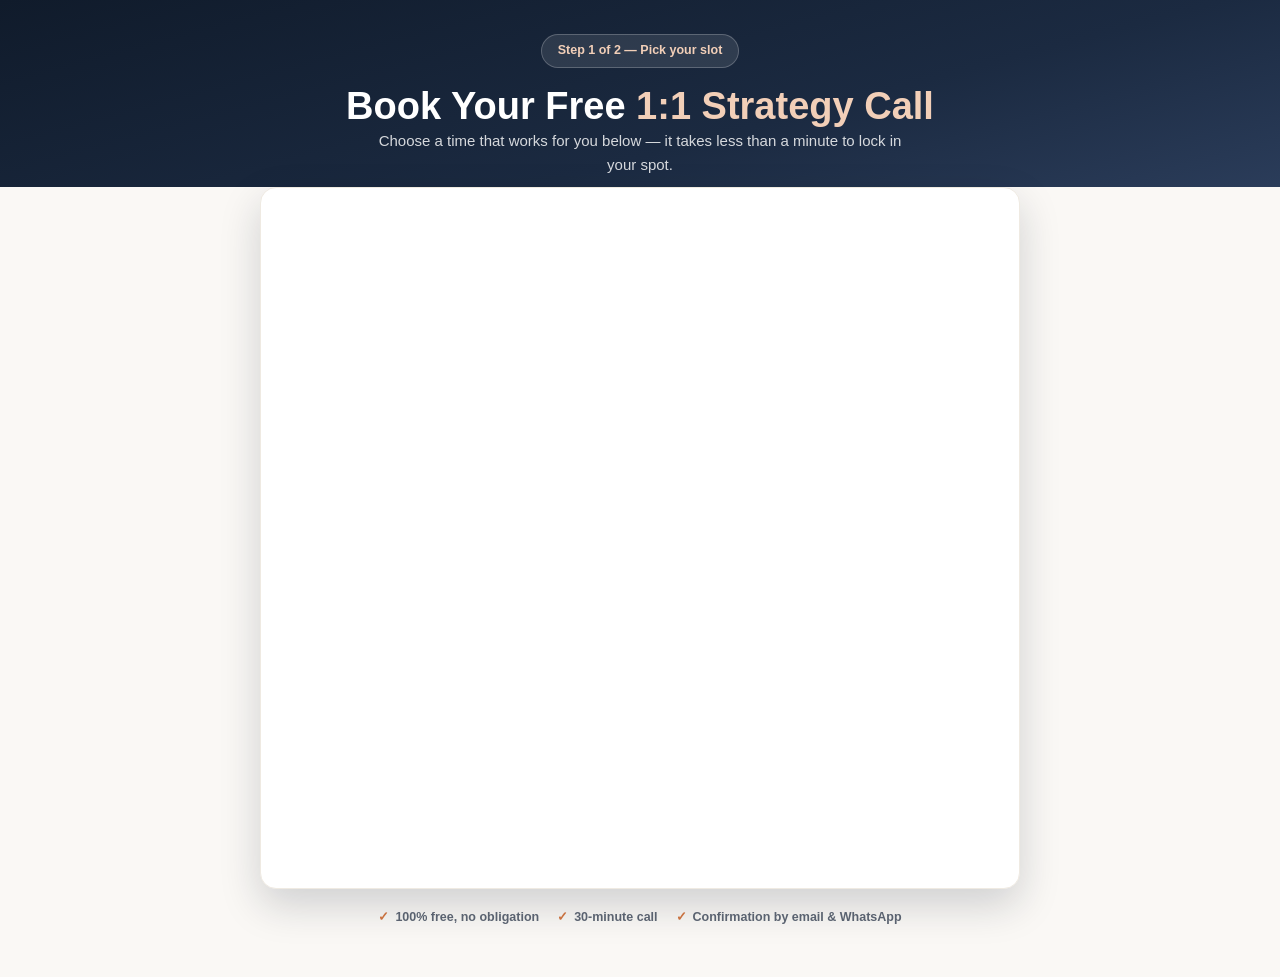
<file: apply/index.html>
<!DOCTYPE html>
<html lang="en">
<head>

  <!-- Meta Pixel Code -->
<script>
!function(f,b,e,v,n,t,s)
{
if(f.fbq)return;
n=f.fbq=function(){n.callMethod?
n.callMethod.apply(n,arguments):n.queue.push(arguments)};
if(!f._fbq)f._fbq=n;
n.push=n;
n.loaded=!0;
n.version='2.0';
n.queue=[];
t=b.createElement(e);
t.async=!0;
t.src=v;
s=b.getElementsByTagName(e)[0];
s.parentNode.insertBefore(t,s);
}(window, document,'script',
'https://connect.facebook.net/en_US/fbevents.js');

fbq('init', '631605323343156');
fbq('track', 'PageView');
</script>
<noscript>
<img height="1" width="1" style="display:none"
src="https://www.facebook.com/tr?id=631605323343156&ev=PageView&noscript=1"/>
</noscript>
<!-- End Meta Pixel Code -->

  <meta charset="UTF-8">
  <meta name="viewport" content="width=device-width, initial-scale=1.0">
  <title>Book Your Free 1:1 Strategy Call | Ankit Pal Fitness</title>
  <meta name="description" content="Pick a time below for your free 30-minute strategy call with Coach Ankit Pal.">
  <meta name="robots" content="noindex">
  <link rel="stylesheet" href="../css/style.css">

  <style>
    .apply-hero{padding:34px 0 28px;}
    .calendly-section{padding:0 0 50px;background:var(--cream);}
    .calendly-card{
      max-width:760px;
      margin:-18px auto 0;
      background:#fff;
      border-radius:16px;
      overflow:hidden;
      box-shadow:0 16px 40px rgba(16,27,43,0.18);
      border:1px solid var(--cream-deep);
    }
    .calendly-inline-widget{min-width:320px;height:700px;}
    .apply-trust{display:flex;justify-content:center;gap:18px;flex-wrap:wrap;margin-top:18px;font-size:12.5px;color:var(--ink-soft);font-weight:600;}
    .apply-trust span{display:flex;align-items:center;gap:6px;}
    .apply-trust span::before{content:'✓';color:var(--terra-500);font-weight:800;}
  </style>
</head>
<body>

<section class="hero apply-hero">
  <div class="container hero-inner">
    <div class="hero-badge">Step 1 of 2 — Pick your slot</div>
    <h1>Book Your Free <span class="accent">1:1 Strategy Call</span></h1>
    <p class="sub">Choose a time that works for you below — it takes less than a minute to lock in your spot.</p>
  </div>
</section>

<section class="calendly-section">
  <div class="container">
    <div class="calendly-card">
      <!-- Calendly inline widget begin -->
      <div class="calendly-inline-widget" data-url="https://calendly.com/ankitpalfitness/30min" style="min-width:320px;height:700px;"></div>
      <script type="text/javascript" src="https://assets.calendly.com/assets/external/widget.js" async></script>
      <!-- Calendly inline widget end -->
    </div>
    <div class="apply-trust">
      <span>100% free, no obligation</span>
      <span>30-minute call</span>
      <span>Confirmation by email &amp; WhatsApp</span>
    </div>
  </div>
</section>

<script>
  // Listen for Calendly booking completion and redirect to thank you page
  // NOTE: Schedule pixel fires on /call-scheduled/ page load only (not here)
  // This prevents double-counting in Meta Ads Manager
  window.addEventListener('message', function (e) {
    if (e.origin !== 'https://calendly.com') return;
    if (!e.data || !e.data.event) return;

    if (e.data.event === 'calendly.event_scheduled') {
      setTimeout(function () {
        window.location.href = '/call-scheduled/';
      }, 800);
    }
  });
</script>

</body>
</html>
</file>
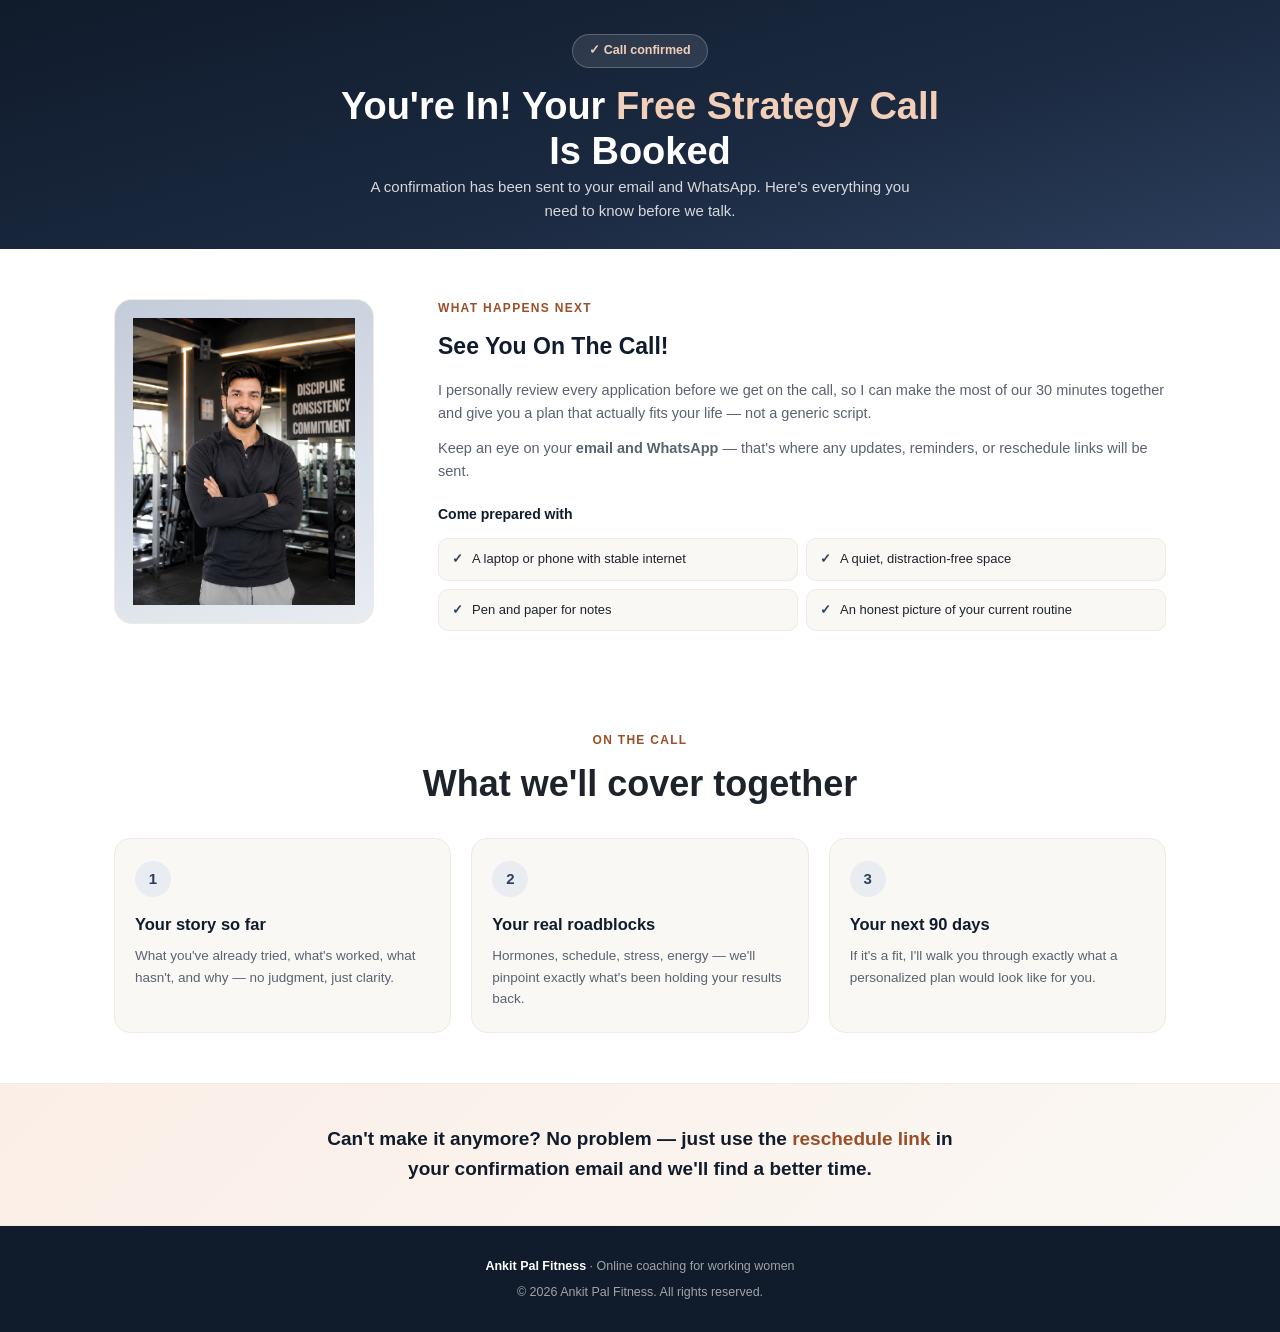
<file: call-scheduled/index.html>
<!DOCTYPE html>
<html lang="en">
<head>
<meta charset="UTF-8">
<meta name="viewport" content="width=device-width, initial-scale=1.0">

  <!-- Meta Pixel Code -->
<script>
!function(f,b,e,v,n,t,s)
{
if(f.fbq)return;
n=f.fbq=function(){n.callMethod?
n.callMethod.apply(n,arguments):n.queue.push(arguments)};
if(!f._fbq)f._fbq=n;
n.push=n;
n.loaded=!0;
n.version='2.0';
n.queue=[];
t=b.createElement(e);
t.async=!0;
t.src=v;
s=b.getElementsByTagName(e)[0];
s.parentNode.insertBefore(t,s);
}(window, document,'script',
'https://connect.facebook.net/en_US/fbevents.js');

fbq('init', '631605323343156');
fbq('track', 'PageView');

// ✅ Key tracking event: fires every time someone lands here, which only
// happens after a Calendly booking is completed on /apply/. This is what
// reports the "Schedule" event to Meta so Ads Manager can optimize for it.
fbq('track', 'Schedule');
</script>
<noscript>
<img height="1" width="1" style="display:none"
src="https://www.facebook.com/tr?id=631605323343156&ev=PageView&noscript=1"/>
<img height="1" width="1" style="display:none"
src="https://www.facebook.com/tr?id=631605323343156&ev=Schedule&noscript=1"/>
</noscript>
<!-- End Meta Pixel Code -->

  <title>You're Booked! | Ankit Pal Fitness</title>
  <meta name="robots" content="noindex">
  <link rel="stylesheet" href="../css/style.css">

</head>
<body>

<section class="hero">
  <div class="container hero-inner">
    <div class="hero-badge">✓ Call confirmed</div>
    <h1>You're In! Your <span class="accent">Free Strategy Call</span> Is Booked</h1>
    <p class="sub">A confirmation has been sent to your email and WhatsApp. Here's everything you need to know before we talk.</p>
  </div>
</section>

<section class="about-section">
  <div class="container">
    <img class="about-photo" src="../images/thank-you-photo.jpg" loading="lazy" alt="Coach Ankit Pal">
    <div class="about-text">
      <div class="section-tag">What happens next</div>
      <h2>See You On The Call!</h2>
      <p>I personally review every application before we get on the call, so I can make the most of our 30 minutes together and give you a plan that actually fits your life — not a generic script.</p>
      <p>Keep an eye on your <b>email and WhatsApp</b> — that's where any updates, reminders, or reschedule links will be sent.</p>

      <div class="cred-title">Come prepared with</div>
      <div class="cred-grid">
        <div class="cred-item"><span class="cred-check">✓</span>A laptop or phone with stable internet</div>
        <div class="cred-item"><span class="cred-check">✓</span>A quiet, distraction-free space</div>
        <div class="cred-item"><span class="cred-check">✓</span>Pen and paper for notes</div>
        <div class="cred-item"><span class="cred-check">✓</span>An honest picture of your current routine</div>
      </div>
    </div>
  </div>
</section>

<section class="method-section">
  <div class="container">
    <div class="method-header">
      <div class="section-tag">On the call</div>
      <h2 class="section-title">What we'll cover together</h2>
    </div>
    <div class="method-grid">
      <div class="method-card">
        <div class="method-num">1</div>
        <h3>Your story so far</h3>
        <p>What you've already tried, what's worked, what hasn't, and why — no judgment, just clarity.</p>
      </div>
      <div class="method-card">
        <div class="method-num">2</div>
        <h3>Your real roadblocks</h3>
        <p>Hormones, schedule, stress, energy — we'll pinpoint exactly what's been holding your results back.</p>
      </div>
      <div class="method-card">
        <div class="method-num">3</div>
        <h3>Your next 90 days</h3>
        <p>If it's a fit, I'll walk you through exactly what a personalized plan would look like for you.</p>
      </div>
    </div>
  </div>
</section>

<section class="solution-band">
  <div class="container solution-inner">
    <h2>Can't make it anymore? No problem — just use the <b>reschedule link</b> in your confirmation email and we'll find a better time.</h2>
  </div>
</section>

<footer>
  <div class="container">
    <p><b>Ankit Pal Fitness</b> · Online coaching for working women</p>
    <p style="margin-top:6px;">© 2026 Ankit Pal Fitness. All rights reserved.</p>
  </div>
</footer>

</body>
</html>
</file>
<file: css/style.css>
:root{
    --navy-50:#E9EDF2; --navy-100:#C3CCDA; --navy-300:#5C7290; --navy-500:#2C3E5C; --navy-700:#1B2A41; --navy-900:#101B2B;
    --terra-50:#FBEEE6; --terra-100:#F2CFB8; --terra-300:#E0966A; --terra-500:#C8703E; --terra-700:#9A4F28;
    --cream:#FAF8F5; --cream-deep:#EFEAE2;
    --ink:#1E232B; --ink-soft:#5A6270;
    --white:#FFFFFF;
  }
  *{margin:0;padding:0;box-sizing:border-box;-webkit-tap-highlight-color:transparent;}
  html{scroll-behavior:smooth;}
  body{font-family:'Segoe UI',-apple-system,BlinkMacSystemFont,Arial,sans-serif;background:var(--cream);color:var(--ink);line-height:1.6;overflow-x:hidden;font-size:15px;}
  img{max-width:100%;display:block;}
  .container{max-width:1100px;margin:0 auto;padding:0 18px;}
  a{text-decoration:none;}

.btn-primary {
    display:flex;
    align-items:center;
    justify-content:center;
    gap:10px;
    background:var(--terra-500);
    color:#fff;
    font-weight:700;
    font-size:clamp(15px, 4vw, 18px);
    padding:18px 28px;
    border-radius:50px;
    border:none;
    cursor:pointer;
    width:100%;
    max-width:380px;
    margin:0 auto;
    box-shadow:0 8px 22px rgba(200,112,62,0.35);
    min-height:56px;
    transition:0.2s ease;
}
  .btn-pulse{animation:pulse 2.2s infinite;}
  @keyframes pulse{
    0%{box-shadow:0 8px 22px rgba(200,112,62,0.35),0 0 0 0 rgba(200,112,62,0.45);}
    70%{box-shadow:0 8px 22px rgba(200,112,62,0.35),0 0 0 12px rgba(200,112,62,0);}
    100%{box-shadow:0 8px 22px rgba(200,112,62,0.35),0 0 0 0 rgba(200,112,62,0);}
  }

  /* ===== Hero ===== */
  .hero{background:linear-gradient(165deg, var(--navy-900) 0%, var(--navy-700) 60%, var(--navy-500) 100%);color:#fff;padding:34px 0 26px;}
  .hero-inner{text-align:center;max-width:680px;margin:0 auto;}
  .hero-badge{display:inline-flex;align-items:center;gap:7px;background:rgba(255,255,255,0.1);border:1px solid rgba(255,255,255,0.22);color:var(--terra-100);font-size:12.5px;font-weight:600;padding:7px 16px;border-radius:50px;margin-bottom:16px;line-height:1.4;}
  .hero h1 {
    font-size: clamp(30px, 6vw, 48px);
    font-weight: 800;
    line-height: 1.2;
}
  .hero h1 .accent{color:var(--terra-100);}
  .hero p.sub{font-size:15px;color:rgba(255,255,255,0.82);max-width:540px;margin:0 auto;}

  /* ===== VSL ===== */
  .vsl-section{padding:26px 0 28px;text-align:center;}
  .video-wrap{
    max-width:500px;
    margin:0 auto;
    border-radius:16px;
    overflow:hidden;
    box-shadow:0 16px 40px rgba(16,27,43,0.18);
    border:4px solid #fff;
    background:#000;
}

.video-wrap video{
    width:100%;
    height:auto;
    display:block;
}
  .vsl-cta-wrap{margin-top:24px;}
  .vsl-note{margin-top:12px;font-size:13px;color:var(--ink-soft);}

  .timer-box{max-width:380px;margin:16px auto 0;background:var(--navy-900);color:#fff;border-radius:14px;padding:12px 16px;display:flex;align-items:center;justify-content:center;gap:8px;font-size:13px;flex-wrap:wrap;}
  .timer-box .label{color:var(--terra-100);font-weight:600;}
  .timer-box .clock{font-weight:800;font-size:16px;letter-spacing:0.5px;background:rgba(255,255,255,0.12);padding:3px 10px;border-radius:8px;}

  .section-tag{color:var(--terra-700);font-weight:700;font-size:12px;letter-spacing:1.3px;text-transform:uppercase;margin-bottom:10px;}
  .section-title {
    font-size: clamp(24px, 5vw, 36px);
    line-height: 1.25;
}
  .section-sub{font-size:14px;color:var(--ink-soft);max-width:520px;margin:0 auto 24px;}

  /* ===== Transformations: 2-up grid ===== */
  .transform-section{padding:42px 0 50px;background:#fff;}
  .transform-header{text-align:center;margin-bottom:26px;}
  .transform-grid{display:grid;grid-template-columns:1fr;gap:16px;}
  .transform-card{border-radius:16px;overflow:hidden;border:1px solid var(--cream-deep);background:var(--cream);display:flex;flex-direction:column;}
  .transform-img{width:100%;aspect-ratio:1/1;background:linear-gradient(135deg, var(--navy-50), var(--terra-50));display:flex;align-items:center;justify-content:center;color:var(--navy-500);font-size:11.5px;text-align:center;padding:10px;font-weight:600;border-bottom:1px solid var(--cream-deep);}
  .transform-weights{display:flex;justify-content:space-between;padding:9px 12px;font-size:11.5px;font-weight:700;color:var(--navy-900);background:var(--terra-50);}
  .transform-weights span.before{color:var(--ink-soft);font-weight:600;}
  .transform-info{padding:12px;flex:1;}
  .transform-info .headline{font-weight:700;font-size:13px;color:var(--navy-900);line-height:1.35;margin-bottom:6px;}
  .transform-info .meta{font-size:11px;color:var(--terra-700);font-weight:600;margin-bottom:8px;}
  .transform-detail{font-size:11px;color:var(--ink-soft);margin-bottom:5px;line-height:1.4;}
  .transform-detail b{color:var(--ink);font-weight:700;}

  /* ===== Pain point / old way section ===== */
  .painpoint-section{padding:50px 0;background:var(--navy-900);color:#fff;}
  .painpoint-header{text-align:center;margin-bottom:30px;}
  .painpoint-header .section-tag{color:var(--terra-300);}
  .painpoint-header .section-title{color:#fff;}
  .painpoint-grid{display:flex;flex-direction:column;gap:16px;}
  .pp-card{border-radius:16px;padding:22px 20px;}
  .pp-old{background:rgba(255,255,255,0.05);border:1.5px solid rgba(255,255,255,0.12);}
  .pp-old .tag{color:var(--terra-300);font-weight:700;font-size:12px;letter-spacing:0.5px;text-transform:uppercase;margin-bottom:10px;}
  .pp-old h3{font-size:17px;font-weight:700;margin-bottom:10px;}
  .pp-old p{font-size:13.5px;color:rgba(255,255,255,0.78);}
  .pp-old ul{margin-top:12px;display:flex;flex-direction:column;gap:8px;}
  .pp-old li{font-size:13px;color:rgba(255,255,255,0.75);padding-left:20px;position:relative;}
  .pp-old li::before{content:'✕';position:absolute;left:0;color:var(--terra-300);font-weight:700;}
  .pp-new{background:linear-gradient(135deg, var(--terra-500), var(--terra-700));border:none;}
  .pp-new .tag{color:rgba(255,255,255,0.85);font-weight:700;font-size:12px;letter-spacing:0.5px;text-transform:uppercase;margin-bottom:10px;}
  .pp-new h3{font-size:17px;font-weight:700;margin-bottom:10px;}
  .pp-new p{font-size:13.5px;color:rgba(255,255,255,0.92);}
  .pp-new ul{margin-top:12px;display:flex;flex-direction:column;gap:8px;}
  .pp-new li{font-size:13px;color:#fff;padding-left:20px;position:relative;font-weight:500;}
  .pp-new li::before{content:'✓';position:absolute;left:0;font-weight:800;}

  /* ===== Problem ===== */
  .problem-section{background:var(--cream);padding:50px 0;}
  .problem-text h2{font-size:23px;font-weight:800;color:var(--navy-900);margin-bottom:16px;line-height:1.35;}
  .problem-text p{font-size:14.5px;color:var(--ink-soft);margin-bottom:14px;}
  .problem-list{margin-top:18px;display:flex;flex-direction:column;gap:10px;}
  .problem-item{display:flex;gap:12px;align-items:flex-start;background:#fff;padding:12px 16px;border-radius:12px;border-left:4px solid var(--terra-500);font-size:14px;font-weight:500;}
  .problem-visual{background:var(--navy-900);border-radius:18px;padding:28px;color:#fff;text-align:center;margin-top:28px;}
  .problem-visual h3{font-size:17px;font-weight:700;margin-bottom:18px;color:var(--terra-100);}
  .stat-row{display:flex;justify-content:space-around;gap:10px;}
  .stat-box .num{font-size:26px;font-weight:800;}
  .stat-box .label{font-size:11.5px;color:rgba(255,255,255,0.75);margin-top:2px;}

  .solution-band{background:linear-gradient(135deg, var(--terra-50), var(--cream));padding:40px 0;border-top:1px solid var(--cream-deep);border-bottom:1px solid var(--cream-deep);}
  .solution-inner{text-align:center;max-width:680px;margin:0 auto;}
  .solution-inner h2{font-size:19px;font-weight:700;color:var(--navy-900);line-height:1.6;}
  .solution-inner h2 b{color:var(--terra-700);}

  .method-section{padding:50px 0;background:#fff;}
  .method-header{text-align:center;margin-bottom:32px;}
  .method-grid{display:flex;flex-direction:column;gap:16px;}
  .method-card{background:var(--cream);border-radius:16px;padding:22px 20px;border:1px solid var(--cream-deep);}
  .method-num{width:36px;height:36px;border-radius:50%;background:var(--navy-50);color:var(--navy-500);display:flex;align-items:center;justify-content:center;font-weight:800;font-size:15px;margin-bottom:14px;}
  .method-card h3{font-size:16.5px;font-weight:700;color:var(--navy-900);margin-bottom:8px;}
  .method-card p{font-size:13.5px;color:var(--ink-soft);}

  /* ===== Who it's for / not for ===== */
  .fit-section{padding:50px 0;background:var(--cream);}
  .fit-grid{display:flex;flex-direction:column;gap:16px;}
  .fit-card{border-radius:18px;padding:24px 22px;border:1.5px solid var(--cream-deep);background:#fff;}
  .fit-card.yes{border-color:var(--navy-300);background:var(--navy-50);}
  .fit-card.no{border-color:var(--cream-deep);}
  .fit-card h3{font-size:16.5px;font-weight:800;margin-bottom:14px;display:flex;align-items:center;gap:8px;}
  .fit-card.yes h3{color:var(--navy-900);}
  .fit-card.no h3{color:var(--ink-soft);}
  .fit-list{display:flex;flex-direction:column;gap:10px;}
  .fit-item{display:flex;gap:10px;align-items:flex-start;font-size:14px;}
  .fit-card.yes .fit-item{color:var(--navy-900);font-weight:500;}
  .fit-card.no .fit-item{color:var(--ink-soft);}
  .fit-icon{flex-shrink:0;font-weight:800;width:20px;}
  .fit-card.yes .fit-icon{color:var(--terra-500);}
  .fit-card.no .fit-icon{color:#A8AEB8;}

  .guarantee-section{padding:50px 0;background:var(--navy-900);}
  .guarantee-box{max-width:600px;margin:0 auto;background:rgba(255,255,255,0.06);border:1.5px solid rgba(255,255,255,0.18);border-radius:20px;padding:32px 26px;text-align:center;color:#fff;}
  .guarantee-badge{width:60px;height:60px;border-radius:50%;background:var(--terra-500);display:flex;align-items:center;justify-content:center;margin:0 auto 16px;font-size:26px;}
  .guarantee-box h2{font-size:21px;font-weight:800;margin-bottom:4px;}
  .guarantee-box .tm{font-size:12px;color:var(--terra-100);font-weight:600;letter-spacing:0.5px;margin-bottom:16px;}
  .guarantee-box p{font-size:14px;color:rgba(255,255,255,0.85);}
  .guarantee-box p.highlight{color:#fff;font-weight:600;margin-top:14px;font-size:15px;}

  .about-section{padding:50px 0;background:#fff;}
  .about-photo{width:100%;max-width:260px;margin:0 auto 28px;aspect-ratio:4/5;border-radius:18px;background:linear-gradient(160deg, var(--navy-100), var(--navy-50));display:flex;align-items:center;justify-content:center;color:var(--navy-500);font-weight:600;font-size:13px;text-align:center;padding:18px;border:1px solid var(--cream-deep);}
  .about-text h2{font-size:23px;font-weight:800;color:var(--navy-900);margin-bottom:14px;}
  .about-text p{font-size:14.5px;color:var(--ink-soft);margin-bottom:12px;}
  .cred-title{font-size:14px;font-weight:700;color:var(--navy-900);margin:20px 0 12px;}
  .cred-grid{display:flex;flex-direction:column;gap:8px;}
  .cred-item{display:flex;gap:9px;align-items:flex-start;font-size:13px;color:var(--ink);background:var(--cream);padding:10px 13px;border-radius:10px;border:1px solid var(--cream-deep);}
  .cred-check{color:var(--navy-500);font-weight:800;flex-shrink:0;}

  .final-cta{background:linear-gradient(160deg, var(--terra-700), var(--terra-500));padding:50px 0;text-align:center;color:#fff;}
  .final-cta h2{font-size:24px;font-weight:800;margin-bottom:12px;}
  .final-cta p{font-size:14.5px;color:rgba(255,255,255,0.92);max-width:480px;margin:0 auto 24px;}
  .final-cta .btn-primary{background:#fff;color:var(--terra-700);box-shadow:0 8px 22px rgba(0,0,0,0.15);}

  footer{background:var(--navy-900);color:rgba(255,255,255,0.6);text-align:center;padding:24px 0 90px;font-size:12.5px;}
  footer b{color:#fff;}

  .sticky-cta{position:fixed;bottom:0;left:0;right:0;background:#fff;padding:10px 16px;box-shadow:0 -6px 20px rgba(0,0,0,0.1);z-index:999;display:flex;align-items:center;justify-content:center;}
  .sticky-cta .btn-primary{padding:13px 20px;font-size:14.5px;}

  .proof-popup{position:fixed;bottom:78px;left:10px;max-width:230px;background:#fff;border-radius:14px;box-shadow:0 10px 28px rgba(0,0,0,0.16);border:1px solid var(--cream-deep);padding:10px 12px;display:flex;align-items:center;gap:10px;z-index:998;transform:translateY(20px);opacity:0;transition:transform 0.35s ease, opacity 0.35s ease;}
  .proof-popup.show{transform:translateY(0);opacity:1;}
  .proof-avatar{width:34px;height:34px;border-radius:50%;background:var(--navy-500);color:#fff;display:flex;align-items:center;justify-content:center;font-weight:700;font-size:12.5px;flex-shrink:0;}
  .proof-text{font-size:11.5px;color:var(--ink);line-height:1.35;}
  .proof-text b{color:var(--navy-900);}
  .proof-text .loc{color:var(--ink-soft);display:flex;align-items:center;gap:3px;}
  .proof-dot{width:6px;height:6px;border-radius:50%;background:#3DBA6E;display:inline-block;margin-right:4px;flex-shrink:0;animation:blink 1.6s infinite;}
  @keyframes blink{0%,100%{opacity:1;}50%{opacity:0.3;}}

  @media (min-width:700px){
    .container{padding:0 24px;}
    .hero h1{font-size:38px;}
    .problem-section .container{display:grid;grid-template-columns:1fr 1fr;gap:40px;align-items:center;}
    .problem-visual{margin-top:0;}
    .method-grid{display:grid;grid-template-columns:repeat(3,1fr);gap:20px;}
    .about-section .container{display:grid;grid-template-columns:280px 1fr;gap:44px;align-items:start;}
    .about-photo{margin:0;}
    .cred-grid{display:grid;grid-template-columns:1fr 1fr;gap:8px;}
    .transform-grid{grid-template-columns:repeat(4,1fr);gap:18px;}
    .painpoint-grid{display:grid;grid-template-columns:1fr 1fr;gap:20px;}
    .fit-grid{display:grid;grid-template-columns:1fr 1fr;gap:20px;}
    .btn-primary{font-size:18px;padding:17px 36px;}
    .sticky-cta{display:none;}
    footer{padding:30px 0;}
  }

  @media (max-width: 400px) {

    .transform-grid {
        grid-template-columns: 1fr;
    }

    .transform-card {
        max-width: 340px;
        margin: 0 auto;
    }

    .transform-info {
        padding:16px;
    }

    .transform-info .headline {
        font-size:14px;
    }

}
</file>
